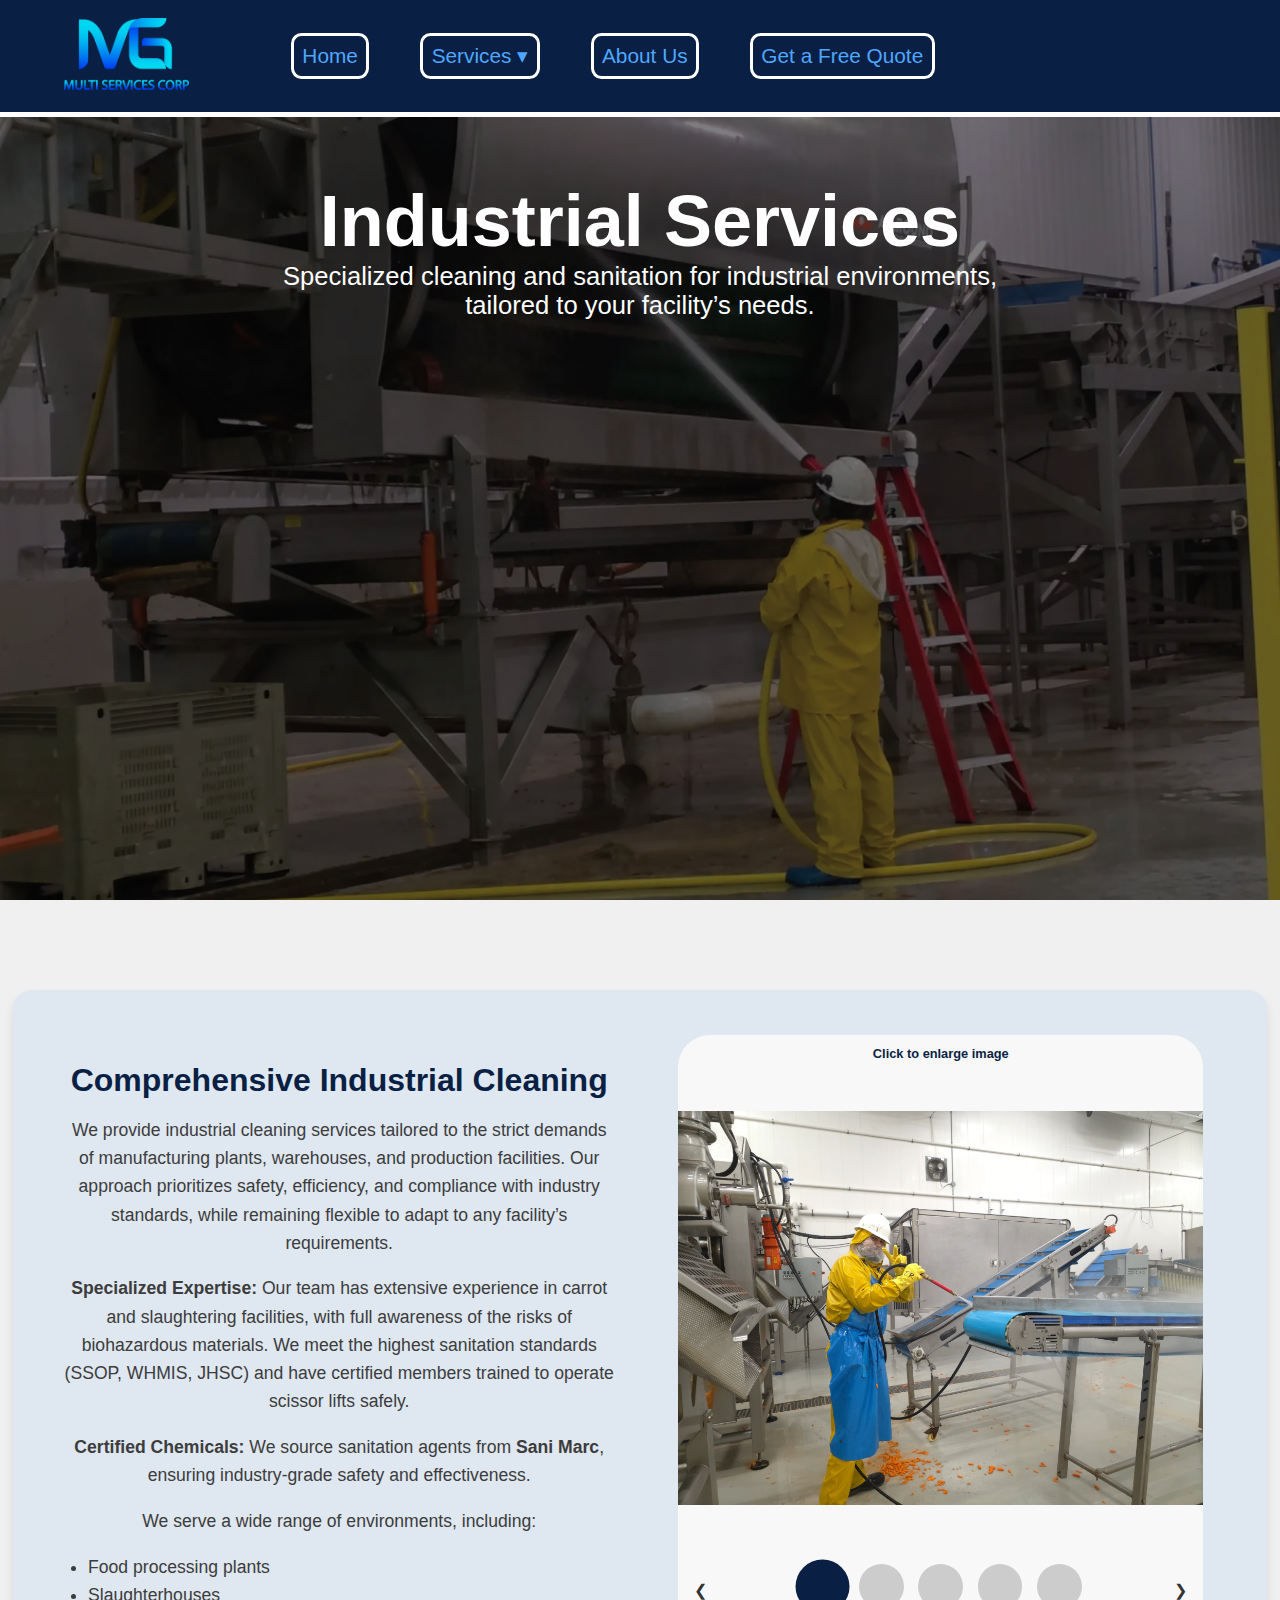
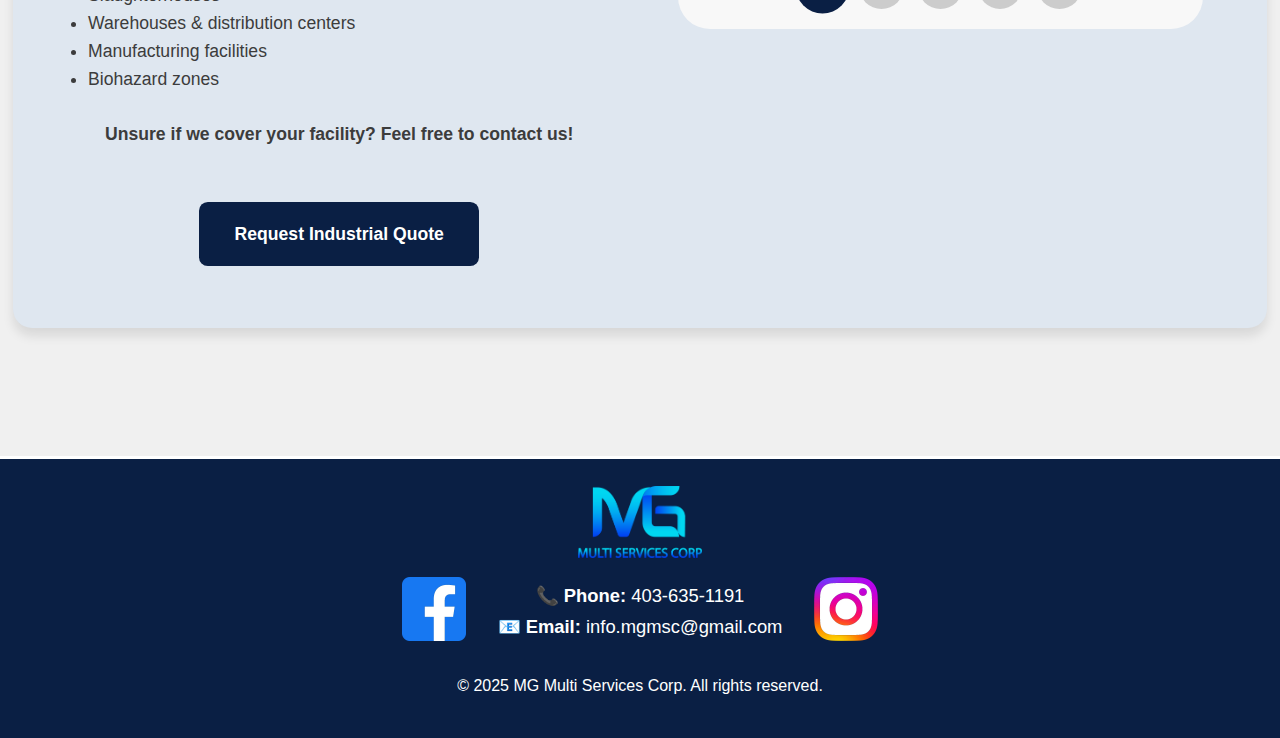
<file: Sanitation.html>
<!DOCTYPE html>
<html lang="en">
<head>
  <meta charset="UTF-8" />
  <meta name="viewport" content="width=device-width, initial-scale=1.0" />
  <title>Industrial Services | MG Multi Services Corp.</title>
  <link rel="stylesheet" href="../style-sheets/style_sanitation.css" />
</head>
<body>

  <header class="header">
    <div class="logo">
  <a href="/" aria-label="Go to homepage" title="MG Multi Services Corp.">
    <img src="../Images/main_logo.png" alt="MG Multi Services Corp. Logo">
  </a>
</div>
    <nav class="nav">
      <a href="/">Home</a>
            <!--Dropdown mennu for different services-->
<div class="dropdown">
    <button class="dropbtn">Services ▾</button>
    <div class="dropdown-content">
      <a href="/#residential">Residential Cleaning</a>
      <a>Sanitation Services</a>
    </div>
  </div>
      <a href="/#about">About Us</a>
      <a href="/#quote">Get a Free Quote</a>
    </nav>
  </header>
  <section class="hero" id="services">
    <div class="hero-overlay"></div>
<div class="hero-image"></div>


    <div class="hero-content">
      <h1>Industrial Services</h1>
     <b>Specialized cleaning and sanitation for industrial environments,</b>
     <p>tailored to your facility’s needs.</p>
    </div>
  </section>

<div class="container">
<!-- Industrial Cleaning -->
<div class="section-box" id="industrial">
  <div class="container-layout">

    <div class="service-text">
      <h2>Comprehensive Industrial Cleaning</h2>
      <p>We provide industrial cleaning services tailored to the strict demands of manufacturing plants, warehouses, and production facilities. Our approach prioritizes safety, efficiency, and compliance with industry standards, while remaining flexible to adapt to any facility’s requirements.</p>

      <p><strong>Specialized Expertise:</strong> Our team has extensive experience in carrot and slaughtering facilities, with full awareness of the risks of biohazardous materials. We meet the highest sanitation standards (SSOP, WHMIS, JHSC) and have certified members trained to operate scissor lifts safely.</p>

      <p><strong>Certified Chemicals:</strong> We source sanitation agents from <strong>Sani Marc</strong>, ensuring industry-grade safety and effectiveness.</p>

      <p>We serve a wide range of environments, including:</p>
      <ul class="facility-types">
        <li>Food processing plants</li>
        <li>Slaughterhouses</li>
        <li>Warehouses & distribution centers</li>
        <li>Manufacturing facilities</li>
        <li>Biohazard zones</li>
      </ul>

      <p><b>Unsure if we cover your facility? Feel free to contact us!</b></p>

      <p><a href="/#quote" class="cta-button">Request Industrial Quote</a></p>
    </div>

    <div class="image-media">
      <div class="image-slider">
        <h2>Click to enlarge image</h2>
        <div class="slides">
          <img src="../Images/sanitation3.webp" class="active"/>
          <img src="../Images/sanitation4.webp" />
          <video class="slider-video" muted playsinline>
            <source src="../Videos/fast-video-san1.mp4" type="video/mp4">
          </video>
          <img src="../Images/sanitation6.webp" />
          <img src="../Images/sanitation7.webp" />
          <img src="../Images/sanitation8.webp" />
        </div>

        <div class="slider-controls">
          <button class="prev">&#10094;</button>
          <div class="slider-dots"></div>
          <button class="next">&#10095;</button>
        </div>
      </div>
    </div>

  </div>
</div>


  <footer class="footer">
    <div class="footer-content">
      <div class="footer-logo">
        <img src="../Images/main_logo.png" alt="MG Multi Services Corp. Logo" />
      </div>
      <div class="footer-links">
        <a href="https://www.facebook.com/mgmsc" target="_blank" aria-label="Facebook">
          <img src="../Images/facebook-icon.webp" alt="Facebook" />
        </a>
        <div class="footer-contact">
          <p><strong>📞 Phone:</strong> 403-635-1191</p>
          <p><strong>📧 Email:</strong> info.mgmsc@gmail.com</p>
        </div>
        <a href="https://www.instagram.com/mgmsc2025/" target="_blank" aria-label="Instagram">
          <img src="../Images/instagram-icon.webp" alt="Instagram" />
        </a>
      </div>
      <p>&copy; 2025 MG Multi Services Corp. All rights reserved.</p>
    </div>
  </footer>
  <!-- JS FOR SLIDER -->
  <script>
  document.querySelectorAll('.image-slider').forEach((slider) => {
  const slides = slider.querySelectorAll('.slides img');
  const prevBtn = slider.querySelector('.prev');
  const nextBtn = slider.querySelector('.next');
  const dotsContainer = slider.querySelector('.slider-dots');

  let currentSlide = 0;
  let autoSlideInterval;

  slides.forEach((img, i) => {
    img.classList.toggle('active', i === 0);
  });

  dotsContainer.innerHTML = '';

  slides.forEach((_, i) => {
    const dot = document.createElement('button');
    dot.classList.toggle('active', i === 0);
    dot.addEventListener('click', () => {
      goToSlide(i);
      resetAutoSlide();
    });
    dotsContainer.appendChild(dot);
  });

  function goToSlide(index) {
    const dots = dotsContainer.querySelectorAll('button');

    slides[currentSlide].classList.remove('active');
    dots[currentSlide].classList.remove('active');

    currentSlide = index;

    slides[currentSlide].classList.add('active');
    dots[currentSlide].classList.add('active');
  }

  prevBtn.addEventListener('click', () => {
    goToSlide((currentSlide - 1 + slides.length) % slides.length);
    resetAutoSlide();
  });

  nextBtn.addEventListener('click', () => {
    goToSlide((currentSlide + 1) % slides.length);
    resetAutoSlide();
  });

  function startAutoSlide() {
    autoSlideInterval = setInterval(() => {
      goToSlide((currentSlide + 1) % slides.length);
    }, 5000);
  }

  function resetAutoSlide() {
    clearInterval(autoSlideInterval);
    startAutoSlide();
  }

  startAutoSlide();
});
// --- SWIPE SUPPORT FOR MOBILE ---
document.querySelectorAll('.image-slider').forEach(slider => {
  const slideArea = slider.querySelector('.slides');

  let startX = 0;
  let endX = 0;
  let isSwipe = false;

  slideArea.addEventListener('touchstart', (e) => {
    startX = e.touches[0].clientX;
    endX = startX;
    isSwipe = false;
  });

  slideArea.addEventListener('touchmove', (e) => {
    endX = e.touches[0].clientX;

    // Only mark as swipe if movement is significant
    if (Math.abs(endX - startX) > 40) {
      isSwipe = true;
    }
  });

  slideArea.addEventListener('touchend', (e) => {
    const distance = endX - startX;

    if (isSwipe && Math.abs(distance) > 40) {
      // Prevent tap from firing
      e.preventDefault();
      e.stopPropagation();

      if (distance < 0) {
        slider.querySelector('.next').click();
      } else {
        slider.querySelector('.prev').click();
      }
    }
  });
});
</script>





  <!-- JS FOR SERVICES DROPDOWN MENU CLOSING ON TOUCH SCREENS -->
   <script>
document.addEventListener("DOMContentLoaded", function () {
  const isTouchDevice = 'ontouchstart' in window || navigator.maxTouchPoints > 0;

  if (isTouchDevice) {
    const dropdown = document.querySelector(".dropdown");
    const dropbtn = dropdown.querySelector(".dropbtn");
    const links = dropdown.querySelectorAll(".dropdown-content a");

    // Toggle dropdown on button tap
    dropbtn.addEventListener("click", function (e) {
      e.preventDefault(); // prevent accidental navigation
      dropdown.classList.toggle("open");
    });

    // Close dropdown after clicking a link
    links.forEach(link => {
      link.addEventListener("click", () => {
        dropdown.classList.remove("open");
      });
    });
  }
});

</script>
<!-- JS FOR ENLARGING IMAGES -->
 <script>
// LIGHTBOX.JS

// Select all slider items (images and videos)
const sliderItems = document.querySelectorAll('.slides img, .slides video');

if (sliderItems.length > 0) {
  const lightbox = document.createElement('div');
  lightbox.id = 'lightbox';
  lightbox.className = 'lightbox';
  lightbox.innerHTML = `<span class="close">&times;</span>`;
  document.body.appendChild(lightbox);

  const closeBtn = lightbox.querySelector('.close');
  let pausedSliders = []; // store sliders that were paused

  sliderItems.forEach(item => {
    item.addEventListener('click', () => {
      lightbox.style.display = 'flex';

      // Pause all sliders on the page
      pausedSliders = [];
      document.querySelectorAll('.image-slider').forEach(slider => {
        if (slider._autoSlideInterval) {
          clearInterval(slider._autoSlideInterval);
          pausedSliders.push(slider);
        }
      });

      // Remove previous content
      const oldContent = lightbox.querySelector('.lightbox-img, .lightbox-video');
      if (oldContent) {
        if (oldContent.tagName === 'VIDEO') {
          oldContent.pause();
          oldContent.currentTime = 0;
        }
        oldContent.remove();
      }

      if (item.tagName === 'VIDEO') {
        const video = document.createElement('video');
        video.src = item.currentSrc || item.src;
        video.controls = true;
        video.autoplay = true;
        video.muted = true;
        video.className = 'lightbox-video';
        lightbox.appendChild(video);
      } else {
        const img = document.createElement('img');
        img.src = item.src;
        img.alt = item.alt || '';
        img.className = 'lightbox-img';
        lightbox.appendChild(img);
      }
    });
  });

  function closeLightbox() {
    lightbox.style.display = 'none';

    const content = lightbox.querySelector('.lightbox-img, .lightbox-video');
    if (content) {
      if (content.tagName === 'VIDEO') {
        content.pause();
        content.currentTime = 0;
      }
      content.remove();
    }

    // Resume all paused sliders
    pausedSliders.forEach(slider => {
      const event = new Event('resumeSlider');
      slider.dispatchEvent(event);

      // Immediately advance to next slide after 1 second
      setTimeout(() => {
        if (slider._goToSlide) {
          const slides = slider.querySelectorAll('.slides > *');
          const currentSlide = Array.from(slides).findIndex(s => s.classList.contains('active'));
          const nextSlide = (currentSlide + 1) % slides.length;
          slider._goToSlide(nextSlide); // Use slider's own goToSlide function
        }
      }, 1000); // 1 second delay
    });
  }

  closeBtn.addEventListener('click', closeLightbox);

  lightbox.addEventListener('click', e => {
    if (e.target === lightbox) closeLightbox();
  });
}

</script>

<!--JS for navigation debugging on tall devices -->
<script>
function updateHeaderOffset() {
  const header = document.querySelector('.header');
  if (!header) return;

  const headerHeight = header.offsetHeight;
  document.documentElement.style.setProperty(
    '--header-offset',
    headerHeight + 'px'
  );
}

window.addEventListener('load', updateHeaderOffset);
window.addEventListener('resize', updateHeaderOffset);
</script>
<script>
// Smooth scroll accounting for fixed header
document.querySelectorAll('a[href^="#"]').forEach(anchor => {
  anchor.addEventListener('click', function(e) {
    const targetId = this.getAttribute('href').substring(1);
    const targetEl = document.getElementById(targetId);

    if (targetEl) {
      e.preventDefault();
      const header = document.querySelector('.header');
      const headerHeight = header ? header.offsetHeight : 0;

      const elementTop = targetEl.getBoundingClientRect().top + window.scrollY;
      const scrollToPosition = elementTop - headerHeight - 10; // 10px extra spacing

      window.scrollTo({
        top: scrollToPosition,
        behavior: 'smooth'
      });
    }
  });
});
</script>

</body>

</html>
</file>
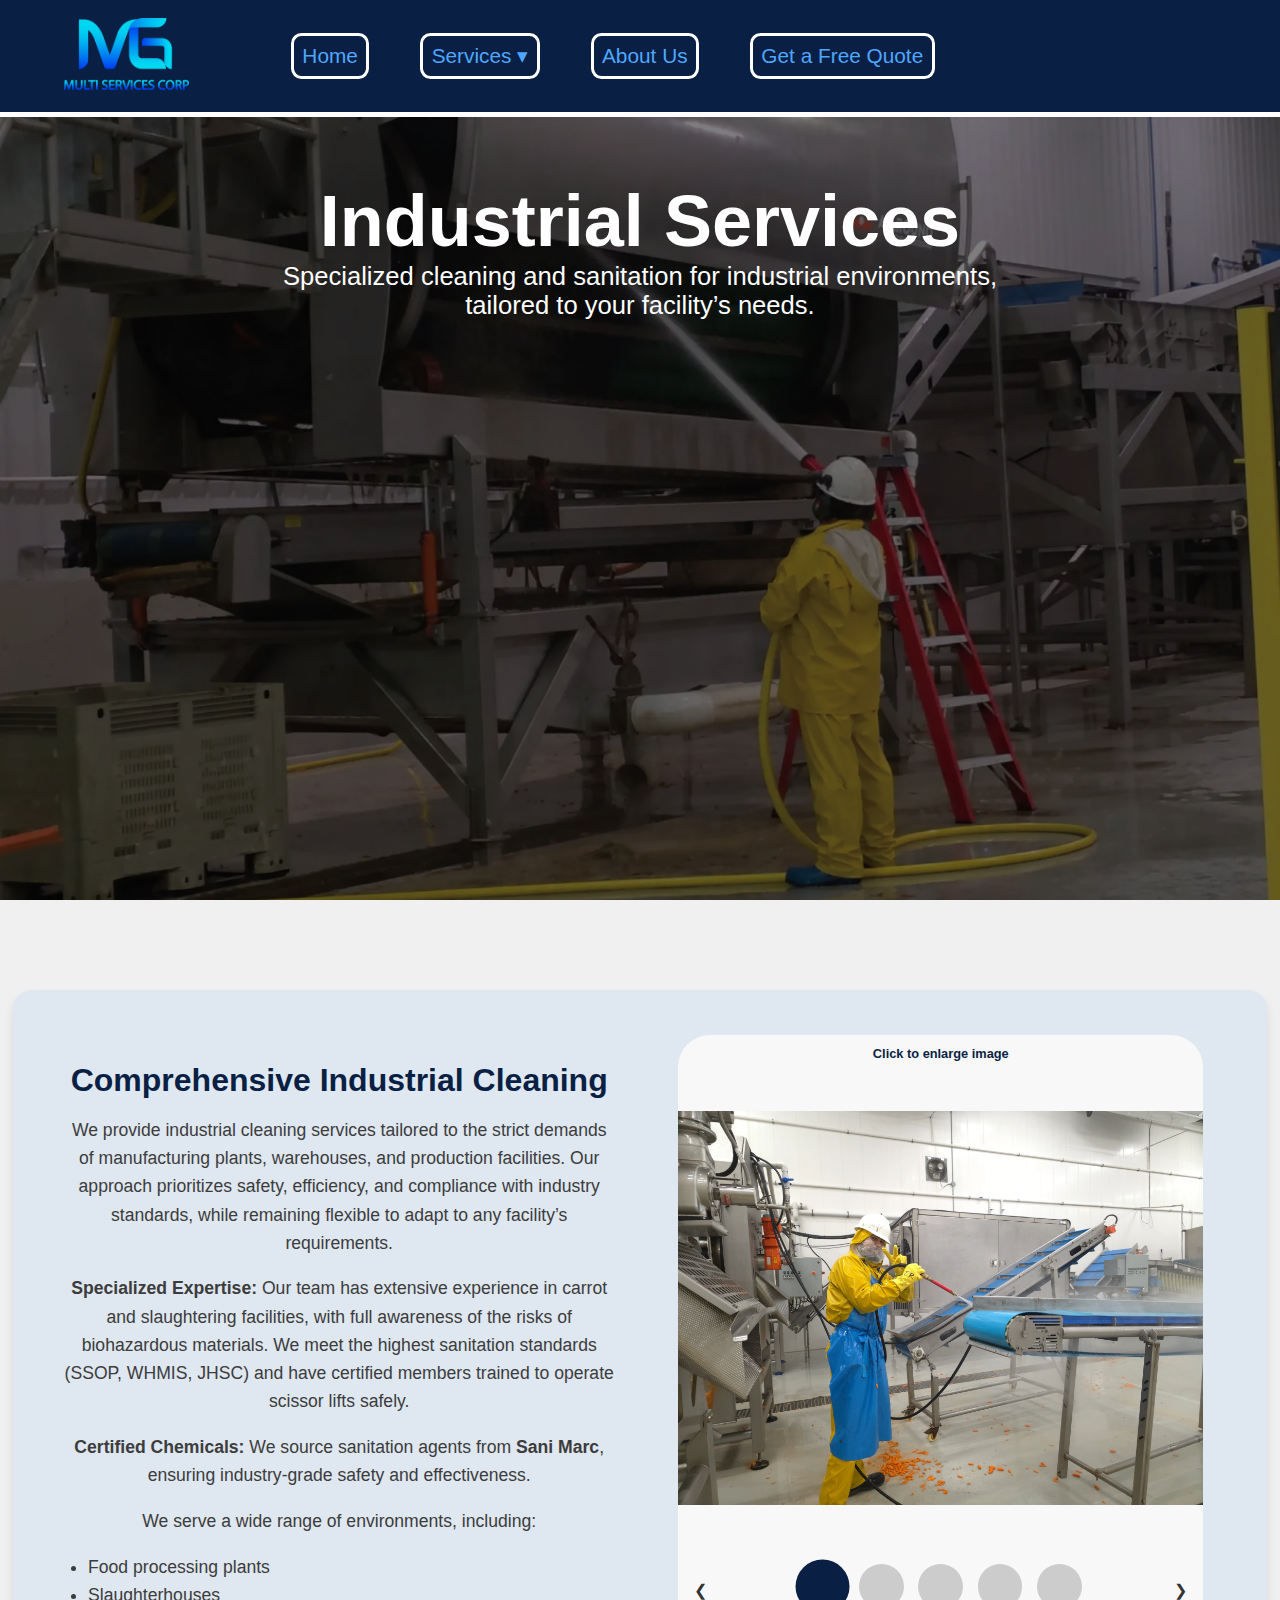
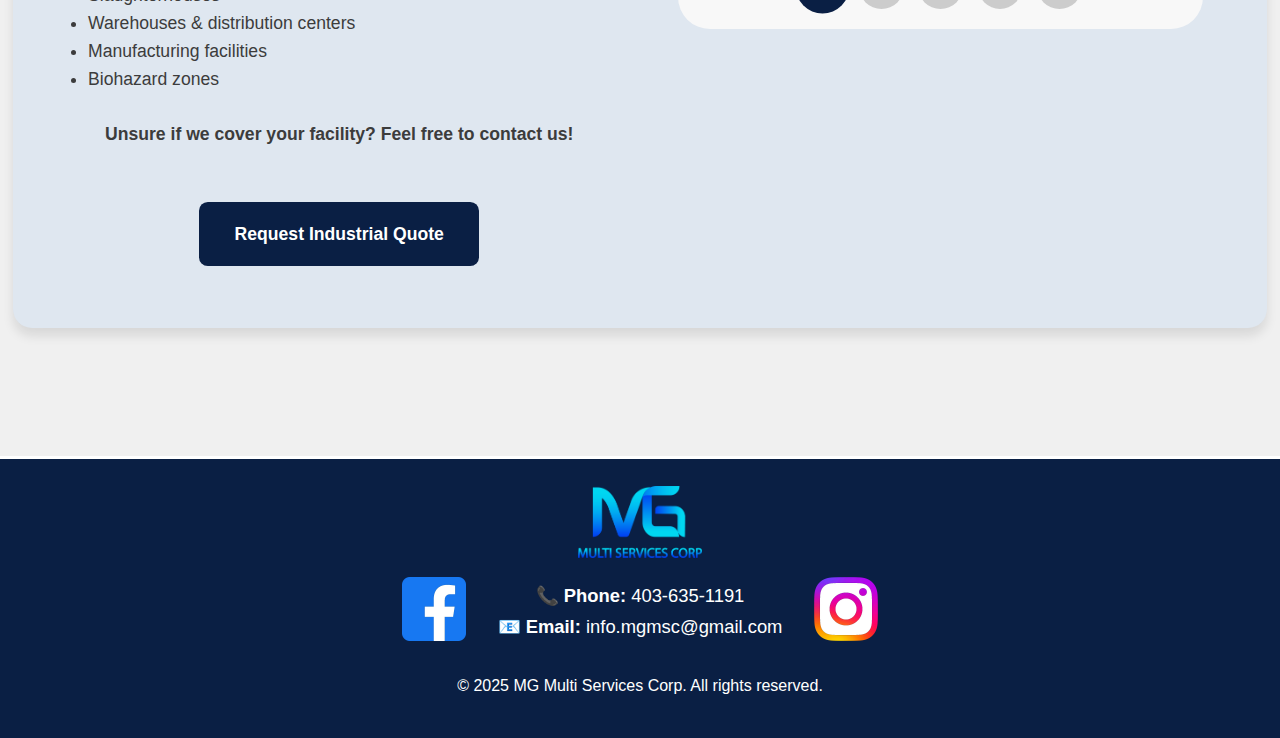
<file: Pages/Sanitation.html>
<!DOCTYPE html>
<html lang="en">
<head>
  <meta charset="UTF-8" />
  <meta name="viewport" content="width=device-width, initial-scale=1.0" />
  <title>Industrial Services | MG Multi Services Corp.</title>
  <link rel="stylesheet" href="../style-sheets/style_sanitation.css" />
</head>
<body>

  <header class="header">
    <div class="logo">
  <a href="../index.html" aria-label="Go to homepage" title="MG Multi Services Corp.">
    <img src="../Images/main_logo.png" alt="MG Multi Services Corp. Logo">
  </a>
</div>
    <nav class="nav">
      <a href="../index.html">Home</a>
            <!--Dropdown mennu for different services-->
<div class="dropdown">
    <button class="dropbtn">Services ▾</button>
    <div class="dropdown-content">
      <a href="../Pages/Index.html#residential">Residential Cleaning</a>
      <a>Sanitation Services</a>
    </div>
  </div>
      <a href="../index.html#about">About Us</a>
      <a href="../index.html#quote">Get a Free Quote</a>
    </nav>
  </header>
  <section class="hero" id="services">
    <div class="hero-overlay"></div>
<div class="hero-image"></div>


    <div class="hero-content">
      <h1>Industrial Services</h1>
     <b>Specialized cleaning and sanitation for industrial environments,</b>
     <p>tailored to your facility’s needs.</p>
    </div>
  </section>

<div class="container">
<!-- Industrial Cleaning -->
<div class="section-box" id="industrial">
  <div class="container-layout">

    <div class="service-text">
      <h2>Comprehensive Industrial Cleaning</h2>
      <p>We provide industrial cleaning services tailored to the strict demands of manufacturing plants, warehouses, and production facilities. Our approach prioritizes safety, efficiency, and compliance with industry standards, while remaining flexible to adapt to any facility’s requirements.</p>

      <p><strong>Specialized Expertise:</strong> Our team has extensive experience in carrot and slaughtering facilities, with full awareness of the risks of biohazardous materials. We meet the highest sanitation standards (SSOP, WHMIS, JHSC) and have certified members trained to operate scissor lifts safely.</p>

      <p><strong>Certified Chemicals:</strong> We source sanitation agents from <strong>Sani Marc</strong>, ensuring industry-grade safety and effectiveness.</p>

      <p>We serve a wide range of environments, including:</p>
      <ul class="facility-types">
        <li>Food processing plants</li>
        <li>Slaughterhouses</li>
        <li>Warehouses & distribution centers</li>
        <li>Manufacturing facilities</li>
        <li>Biohazard zones</li>
      </ul>

      <p><b>Unsure if we cover your facility? Feel free to contact us!</b></p>

      <p><a href="../index.html#industrial-quote-btn" class="cta-button">Request Industrial Quote</a></p>
    </div>

    <div class="image-media">
      <div class="image-slider">
        <h2>Click to enlarge image</h2>
        <div class="slides">
          <img src="../Images/sanitation3.webp" class="active"/>
          <img src="../Images/sanitation4.webp" />
          <video class="slider-video" muted playsinline>
            <source src="../Videos/fast-video-san1.mp4" type="video/mp4">
          </video>
          <img src="../Images/sanitation6.webp" />
          <img src="../Images/sanitation7.webp" />
          <img src="../Images/sanitation8.webp" />
        </div>

        <div class="slider-controls">
          <button class="prev">&#10094;</button>
          <div class="slider-dots"></div>
          <button class="next">&#10095;</button>
        </div>
      </div>
    </div>

  </div>
</div>


  <footer class="footer">
    <div class="footer-content">
      <div class="footer-logo">
        <img src="../Images/main_logo.png" alt="MG Multi Services Corp. Logo" />
      </div>
      <div class="footer-links">
        <a href="https://www.facebook.com/mgmsc" target="_blank" aria-label="Facebook">
          <img src="../Images/facebook-icon.webp" alt="Facebook" />
        </a>
        <div class="footer-contact">
          <p><strong>📞 Phone:</strong> 403-635-1191</p>
          <p><strong>📧 Email:</strong> info.mgmsc@gmail.com</p>
        </div>
        <a href="https://www.instagram.com/mgmsc2025/" target="_blank" aria-label="Instagram">
          <img src="../Images/instagram-icon.webp" alt="Instagram" />
        </a>
      </div>
      <p>&copy; 2025 MG Multi Services Corp. All rights reserved.</p>
    </div>
  </footer>
  <!-- JS FOR SLIDER -->
  <script>
  document.querySelectorAll('.image-slider').forEach((slider) => {
  const slides = slider.querySelectorAll('.slides img');
  const prevBtn = slider.querySelector('.prev');
  const nextBtn = slider.querySelector('.next');
  const dotsContainer = slider.querySelector('.slider-dots');

  let currentSlide = 0;
  let autoSlideInterval;

  slides.forEach((img, i) => {
    img.classList.toggle('active', i === 0);
  });

  dotsContainer.innerHTML = '';

  slides.forEach((_, i) => {
    const dot = document.createElement('button');
    dot.classList.toggle('active', i === 0);
    dot.addEventListener('click', () => {
      goToSlide(i);
      resetAutoSlide();
    });
    dotsContainer.appendChild(dot);
  });

  function goToSlide(index) {
    const dots = dotsContainer.querySelectorAll('button');

    slides[currentSlide].classList.remove('active');
    dots[currentSlide].classList.remove('active');

    currentSlide = index;

    slides[currentSlide].classList.add('active');
    dots[currentSlide].classList.add('active');
  }

  prevBtn.addEventListener('click', () => {
    goToSlide((currentSlide - 1 + slides.length) % slides.length);
    resetAutoSlide();
  });

  nextBtn.addEventListener('click', () => {
    goToSlide((currentSlide + 1) % slides.length);
    resetAutoSlide();
  });

  function startAutoSlide() {
    autoSlideInterval = setInterval(() => {
      goToSlide((currentSlide + 1) % slides.length);
    }, 5000);
  }

  function resetAutoSlide() {
    clearInterval(autoSlideInterval);
    startAutoSlide();
  }

  startAutoSlide();
});
// --- SWIPE SUPPORT FOR MOBILE ---
document.querySelectorAll('.image-slider').forEach(slider => {
  const slideArea = slider.querySelector('.slides');

  let startX = 0;
  let endX = 0;
  let isSwipe = false;

  slideArea.addEventListener('touchstart', (e) => {
    startX = e.touches[0].clientX;
    endX = startX;
    isSwipe = false;
  });

  slideArea.addEventListener('touchmove', (e) => {
    endX = e.touches[0].clientX;

    // Only mark as swipe if movement is significant
    if (Math.abs(endX - startX) > 40) {
      isSwipe = true;
    }
  });

  slideArea.addEventListener('touchend', (e) => {
    const distance = endX - startX;

    if (isSwipe && Math.abs(distance) > 40) {
      // Prevent tap from firing
      e.preventDefault();
      e.stopPropagation();

      if (distance < 0) {
        slider.querySelector('.next').click();
      } else {
        slider.querySelector('.prev').click();
      }
    }
  });
});
</script>





  <!-- JS FOR SERVICES DROPDOWN MENU CLOSING ON TOUCH SCREENS -->
   <script>
document.addEventListener("DOMContentLoaded", function () {
  const isTouchDevice = 'ontouchstart' in window || navigator.maxTouchPoints > 0;

  if (isTouchDevice) {
    const dropdown = document.querySelector(".dropdown");
    const dropbtn = dropdown.querySelector(".dropbtn");
    const links = dropdown.querySelectorAll(".dropdown-content a");

    // Toggle dropdown on button tap
    dropbtn.addEventListener("click", function (e) {
      e.preventDefault(); // prevent accidental navigation
      dropdown.classList.toggle("open");
    });

    // Close dropdown after clicking a link
    links.forEach(link => {
      link.addEventListener("click", () => {
        dropdown.classList.remove("open");
      });
    });
  }
});

</script>
<!-- JS FOR ENLARGING IMAGES -->
 <script>
// LIGHTBOX.JS

// Select all slider items (images and videos)
const sliderItems = document.querySelectorAll('.slides img, .slides video');

if (sliderItems.length > 0) {
  const lightbox = document.createElement('div');
  lightbox.id = 'lightbox';
  lightbox.className = 'lightbox';
  lightbox.innerHTML = `<span class="close">&times;</span>`;
  document.body.appendChild(lightbox);

  const closeBtn = lightbox.querySelector('.close');
  let pausedSliders = []; // store sliders that were paused

  sliderItems.forEach(item => {
    item.addEventListener('click', () => {
      lightbox.style.display = 'flex';

      // Pause all sliders on the page
      pausedSliders = [];
      document.querySelectorAll('.image-slider').forEach(slider => {
        if (slider._autoSlideInterval) {
          clearInterval(slider._autoSlideInterval);
          pausedSliders.push(slider);
        }
      });

      // Remove previous content
      const oldContent = lightbox.querySelector('.lightbox-img, .lightbox-video');
      if (oldContent) {
        if (oldContent.tagName === 'VIDEO') {
          oldContent.pause();
          oldContent.currentTime = 0;
        }
        oldContent.remove();
      }

      if (item.tagName === 'VIDEO') {
        const video = document.createElement('video');
        video.src = item.currentSrc || item.src;
        video.controls = true;
        video.autoplay = true;
        video.muted = true;
        video.className = 'lightbox-video';
        lightbox.appendChild(video);
      } else {
        const img = document.createElement('img');
        img.src = item.src;
        img.alt = item.alt || '';
        img.className = 'lightbox-img';
        lightbox.appendChild(img);
      }
    });
  });

  function closeLightbox() {
    lightbox.style.display = 'none';

    const content = lightbox.querySelector('.lightbox-img, .lightbox-video');
    if (content) {
      if (content.tagName === 'VIDEO') {
        content.pause();
        content.currentTime = 0;
      }
      content.remove();
    }

    // Resume all paused sliders
    pausedSliders.forEach(slider => {
      const event = new Event('resumeSlider');
      slider.dispatchEvent(event);

      // Immediately advance to next slide after 1 second
      setTimeout(() => {
        if (slider._goToSlide) {
          const slides = slider.querySelectorAll('.slides > *');
          const currentSlide = Array.from(slides).findIndex(s => s.classList.contains('active'));
          const nextSlide = (currentSlide + 1) % slides.length;
          slider._goToSlide(nextSlide); // Use slider's own goToSlide function
        }
      }, 1000); // 1 second delay
    });
  }

  closeBtn.addEventListener('click', closeLightbox);

  lightbox.addEventListener('click', e => {
    if (e.target === lightbox) closeLightbox();
  });
}

</script>
</body>
</html>
</file>
<file: style-sheets/style_sanitation.css>
/* ===============================
   Import index styles
=============================== */
@import url("../style-sheets/style_index.css");

/* Facility Types List */
.facility-types {
  margin-top: 2vh;
  margin-bottom: 3vh;
  padding-left: 1.5em;
  color: rgb(60, 60, 60);
  line-height: 1.6;
}


.cta-button:hover {
  background-color: rgb(34, 98, 202);
}

.hero-image {

  background-image: url("../Images/sanitation-hero.webp");
}


/* Responsive adjustments */
@media (max-width: 768px) {
  .service-text ul{
    text-align: center;
  }
  .cta-button {
    font-size: 1rem;
    padding: 0.8em 1.5em;
  }
  .facility-types {
    padding-left: 1em;
    text-align: left;
  }
  .hero-content h1 {
    font-size: 7vw;
  }
  .hero-content b, .hero-content p {
    font-size: 5vw;
  }
 
 .facility-types li{
    list-style-type: none;
  }

}
</file>
